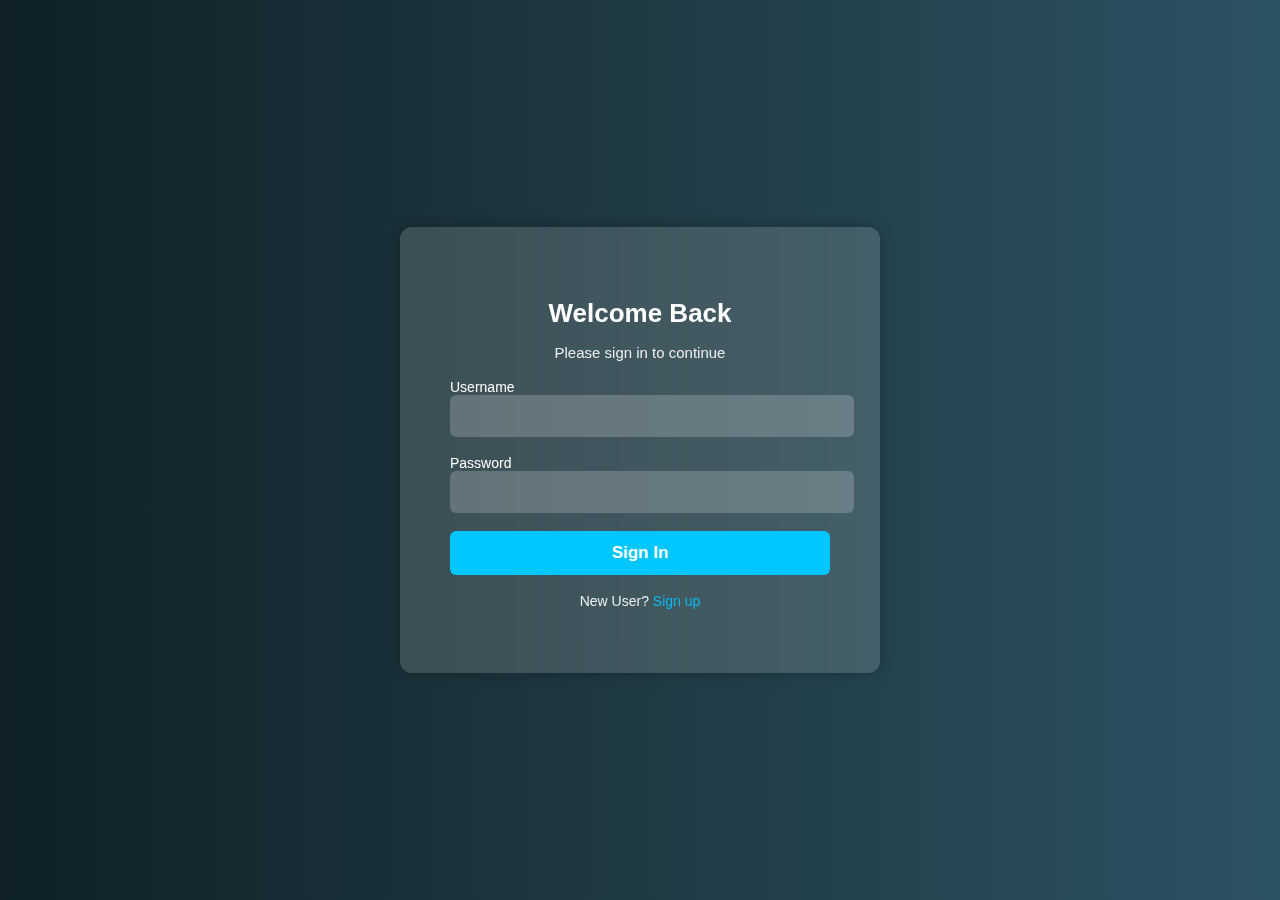
<file: INDEX.HTML>
<!DOCTYPE html>
<html lang="en">
<head>
    <meta charset="UTF-8">
    <meta name="viewport" content="width=device-width, initial-scale=1.0">
    <title>Sign In - Banking Management System</title>
    <link rel="stylesheet" href="logincss.css">
</head>
<body>
    <div class="signin-container">
        <div class="signin-box">
            <h2>Welcome Back</h2>
            <p>Please sign in to continue</p>
            <form>
                <div class="input-group">
                    <label for="username">Username</label>
                    <input type="text" id="username" name="username" required>
                </div>
                
                <div class="input-group">
                    <label for="password">Password</label>
                    <input type="password" id="password" name="password" required>
                </div>
                
                <button type="button" onclick="window.location.href='dashboard.html'">Sign In</button>
            </form>
            <p class="register-link">New User? <a href="register.html">Sign up</a></p>
        </div>
    </div>
</body>
</html>
</file>
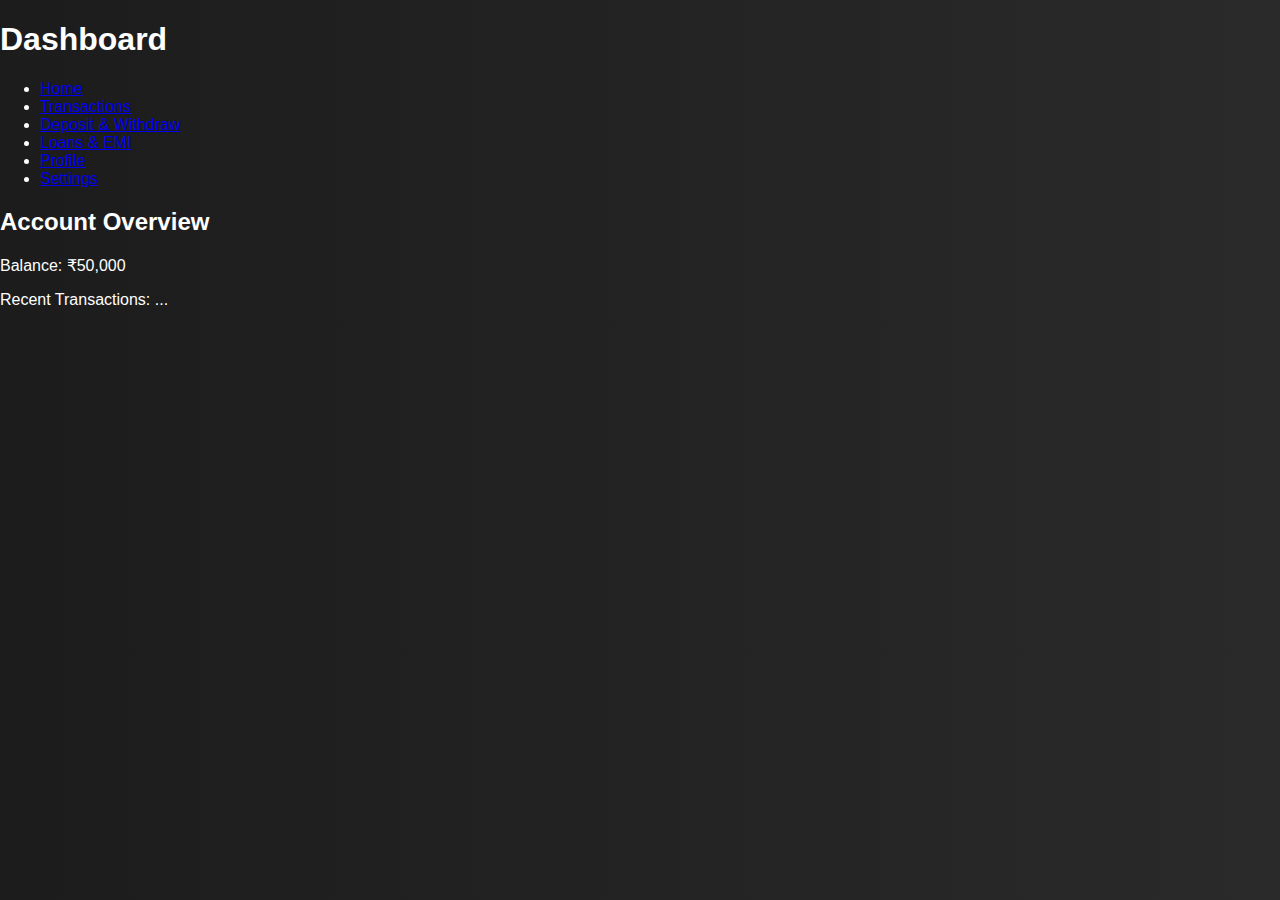
<file: dashboard.html>
<!DOCTYPE html>
<html lang="en">
<head>
    <meta charset="UTF-8">
    <meta name="viewport" content="width=device-width, initial-scale=1.0">
    <title>Dashboard</title>
    <link rel="stylesheet" href="STYLE.CSS">
</head>
<body>
    <header>
        <h1>Dashboard</h1>
        <nav>
            <ul>
                <li><a href="index.html">Home</a></li>
                <li><a href="transactions.html">Transactions</a></li>
                <li><a href="deposit.html">Deposit & Withdraw</a></li>
                <li><a href="loan.html">Loans & EMI</a></li>
                <li><a href="profile.html">Profile</a></li>
                <li><a href="settings.html">Settings</a></li>
            </ul>
        </nav>
    </header>

    <main>
        <h2>Account Overview</h2>
        <p>Balance: ₹50,000</p>
        <p>Recent Transactions: ...</p>
    </main>
</body>
</html>
</file>
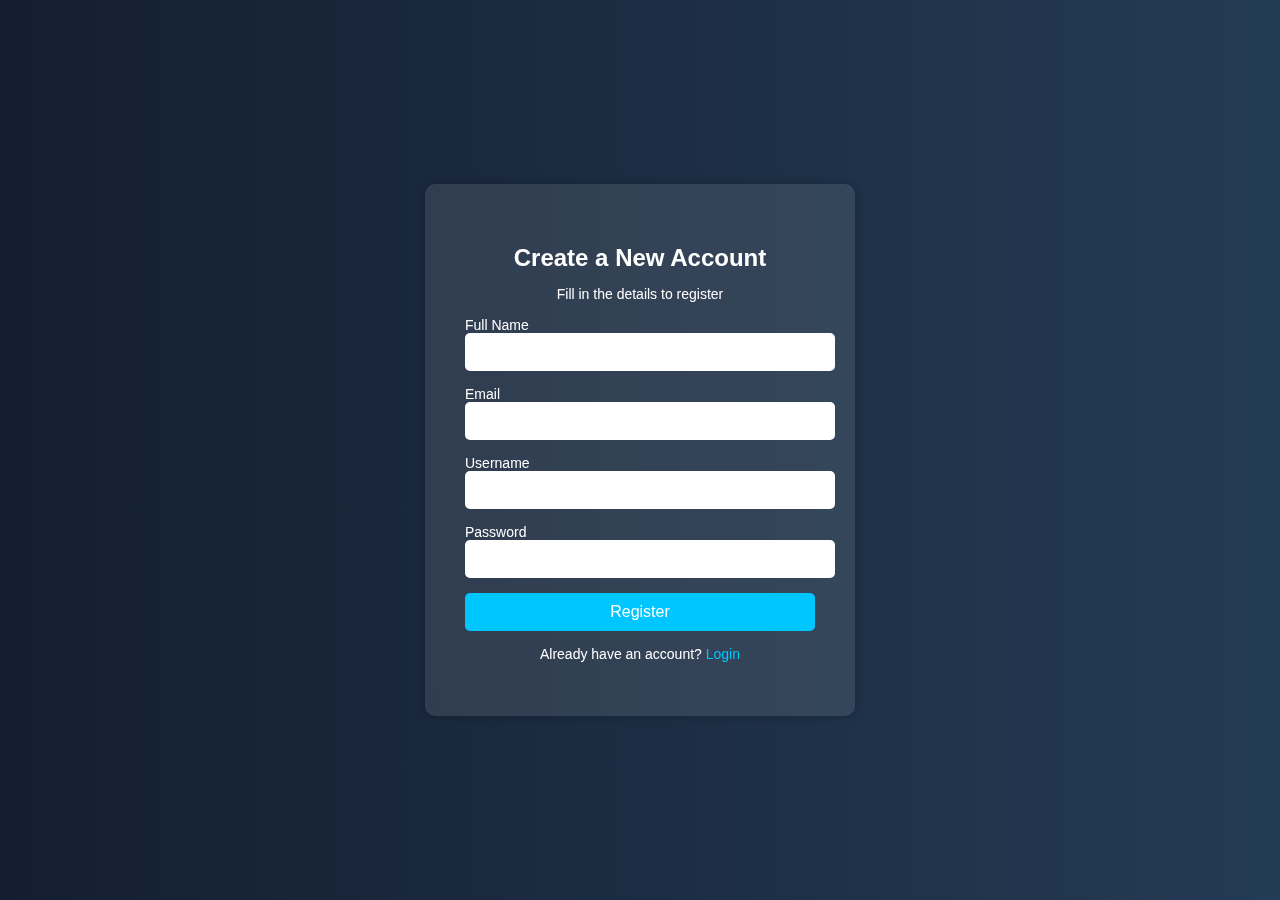
<file: register.html>
<!DOCTYPE html>
<html lang="en">
<head>
    <meta charset="UTF-8">
    <meta name="viewport" content="width=device-width, initial-scale=1.0">
    <title>Sign Up - Banking Management System</title>
    <link rel="stylesheet" href="signup-styles.css">
</head>
<body>
    <div class="signup-container">
        <div class="signup-box">
            <h2>Create a New Account</h2>
            <p>Fill in the details to register</p>
            <form>
                <div class="input-group">
                    <label for="fullname">Full Name</label>
                    <input type="text" id="fullname" name="fullname" required>
                </div>
                
                <div class="input-group">
                    <label for="email">Email</label>
                    <input type="email" id="email" name="email" required>
                </div>
                
                <div class="input-group">
                    <label for="username">Username</label>
                    <input type="text" id="username" name="username" required>
                </div>
                
                <div class="input-group">
                    <label for="password">Password</label>
                    <input type="password" id="password" name="password" required>
                </div>
                
                <button type="button" onclick="window.location.href='dashboard.html'">Register</button>
            </form>
            <p class="login-link">Already have an account? <a href="login.html">Login</a></p>
        </div>
    </div>
</body>
</html>
</file>
<file: logincss.css>
body {
    font-family: 'Poppins', sans-serif;
    margin: 0;
    padding: 0;
    background: linear-gradient(to right, #0f2027, #203a43, #2c5364);
    display: flex;
    justify-content: center;
    align-items: center;
    height: 100vh;
}

.signin-container {
    display: flex;
    justify-content: center;
    align-items: center;
    width: 100%;
}

.signin-box {
    background: rgba(255, 255, 255, 0.15);
    backdrop-filter: blur(12px);
    padding: 50px;
    border-radius: 12px;
    box-shadow: 0px 0px 15px rgba(0, 0, 0, 0.3);
    text-align: center;
    color: white;
    width: 380px;
}

h2 {
    margin-bottom: 15px;
    font-size: 26px;
    font-weight: 600;
}

p {
    font-size: 15px;
    opacity: 0.9;
}

.input-group {
    margin: 18px 0;
    text-align: left;
}

label {
    font-size: 14px;
    display: block;
    font-weight: 500;
}

input {
    width: 100%;
    padding: 12px;
    border: none;
    border-radius: 6px;
    font-size: 16px;
    background: rgba(255, 255, 255, 0.2);
    color: white;
    outline: none;
}

input::placeholder {
    color: rgba(255, 255, 255, 0.7);
}

button {
    background: #00c6ff;
    color: white;
    border: none;
    padding: 12px 20px;
    font-size: 17px;
    cursor: pointer;
    border-radius: 6px;
    width: 100%;
    transition: background 0.3s;
    font-weight: 600;
}

button:hover {
    background: #0072ff;
}

.register-link {
    margin-top: 18px;
    font-size: 14px;
}

.register-link a {
    color: #00c6ff;
    text-decoration: none;
    font-weight: 500;
}

.register-link a:hover {
    text-decoration: underline;
}
</file>
<file: STYLE.CSS>
body {
    font-family: 'Poppins', sans-serif;
    margin: 0;
    padding: 0;
    background: linear-gradient(to right, #1c1c1c, #2a2a2a);
    color: white;
}

.dashboard-container {
    display: flex;
    flex-direction: column;
    height: 100vh;
}

.header {
    background: #0d6efd;
    padding: 15px;
    text-align: center;
    font-size: 24px;
    font-weight: bold;
    color: white;
    box-shadow: 0px 4px 10px rgba(0, 0, 0, 0.2);
}

.sidebar {
    width: 250px;
    background: #111;
    position: fixed;
    height: 100%;
    padding-top: 20px;
    box-shadow: 2px 0px 10px rgba(0, 0, 0, 0.2);
}

.sidebar ul {
    list-style: none;
    padding: 0;
}

.sidebar ul li {
    padding: 15px;
    text-align: left;
    border-bottom: 1px solid rgba(255, 255, 255, 0.1);
}

.sidebar ul li a {
    text-decoration: none;
    color: white;
    font-size: 18px;
    display: block;
    transition: background 0.3s;
}

.sidebar ul li a:hover {
    background: #0d6efd;
    padding-left: 10px;
}

.main-content {
    margin-left: 250px;
    padding: 20px;
}

.card {
    background: rgba(255, 255, 255, 0.1);
    backdrop-filter: blur(10px);
    padding: 20px;
    border-radius: 10px;
    box-shadow: 0px 0px 10px rgba(0, 0, 0, 0.2);
    margin-bottom: 20px;
}

.card h3 {
    margin: 0;
    font-size: 22px;
}

.card p {
    font-size: 16px;
    opacity: 0.8;
}
</file>
<file: signup-styles.css>
body {
    font-family: 'Arial', sans-serif;
    margin: 0;
    padding: 0;
    background: linear-gradient(to right, #141e30, #243b55);
    display: flex;
    justify-content: center;
    align-items: center;
    height: 100vh;
}

.signup-container {
    display: flex;
    justify-content: center;
    align-items: center;
    width: 100%;
}

.signup-box {
    background: rgba(255, 255, 255, 0.1);
    backdrop-filter: blur(10px);
    padding: 40px;
    border-radius: 10px;
    box-shadow: 0px 0px 10px rgba(0, 0, 0, 0.2);
    text-align: center;
    color: white;
    width: 350px;
}

h2 {
    margin-bottom: 10px;
    font-size: 24px;
}

p {
    font-size: 14px;
}

.input-group {
    margin: 15px 0;
    text-align: left;
}

label {
    font-size: 14px;
    display: block;
}

input {
    width: 100%;
    padding: 10px;
    border: none;
    border-radius: 5px;
    font-size: 16px;
}

button {
    background: #00c6ff;
    color: white;
    border: none;
    padding: 10px 20px;
    font-size: 16px;
    cursor: pointer;
    border-radius: 5px;
    width: 100%;
    transition: background 0.3s;
}

button:hover {
    background: #0072ff;
}

.login-link {
    margin-top: 15px;
    font-size: 14px;
}

.login-link a {
    color: #00c6ff;
    text-decoration: none;
}

.login-link a:hover {
    text-decoration: underline;
}
</file>
